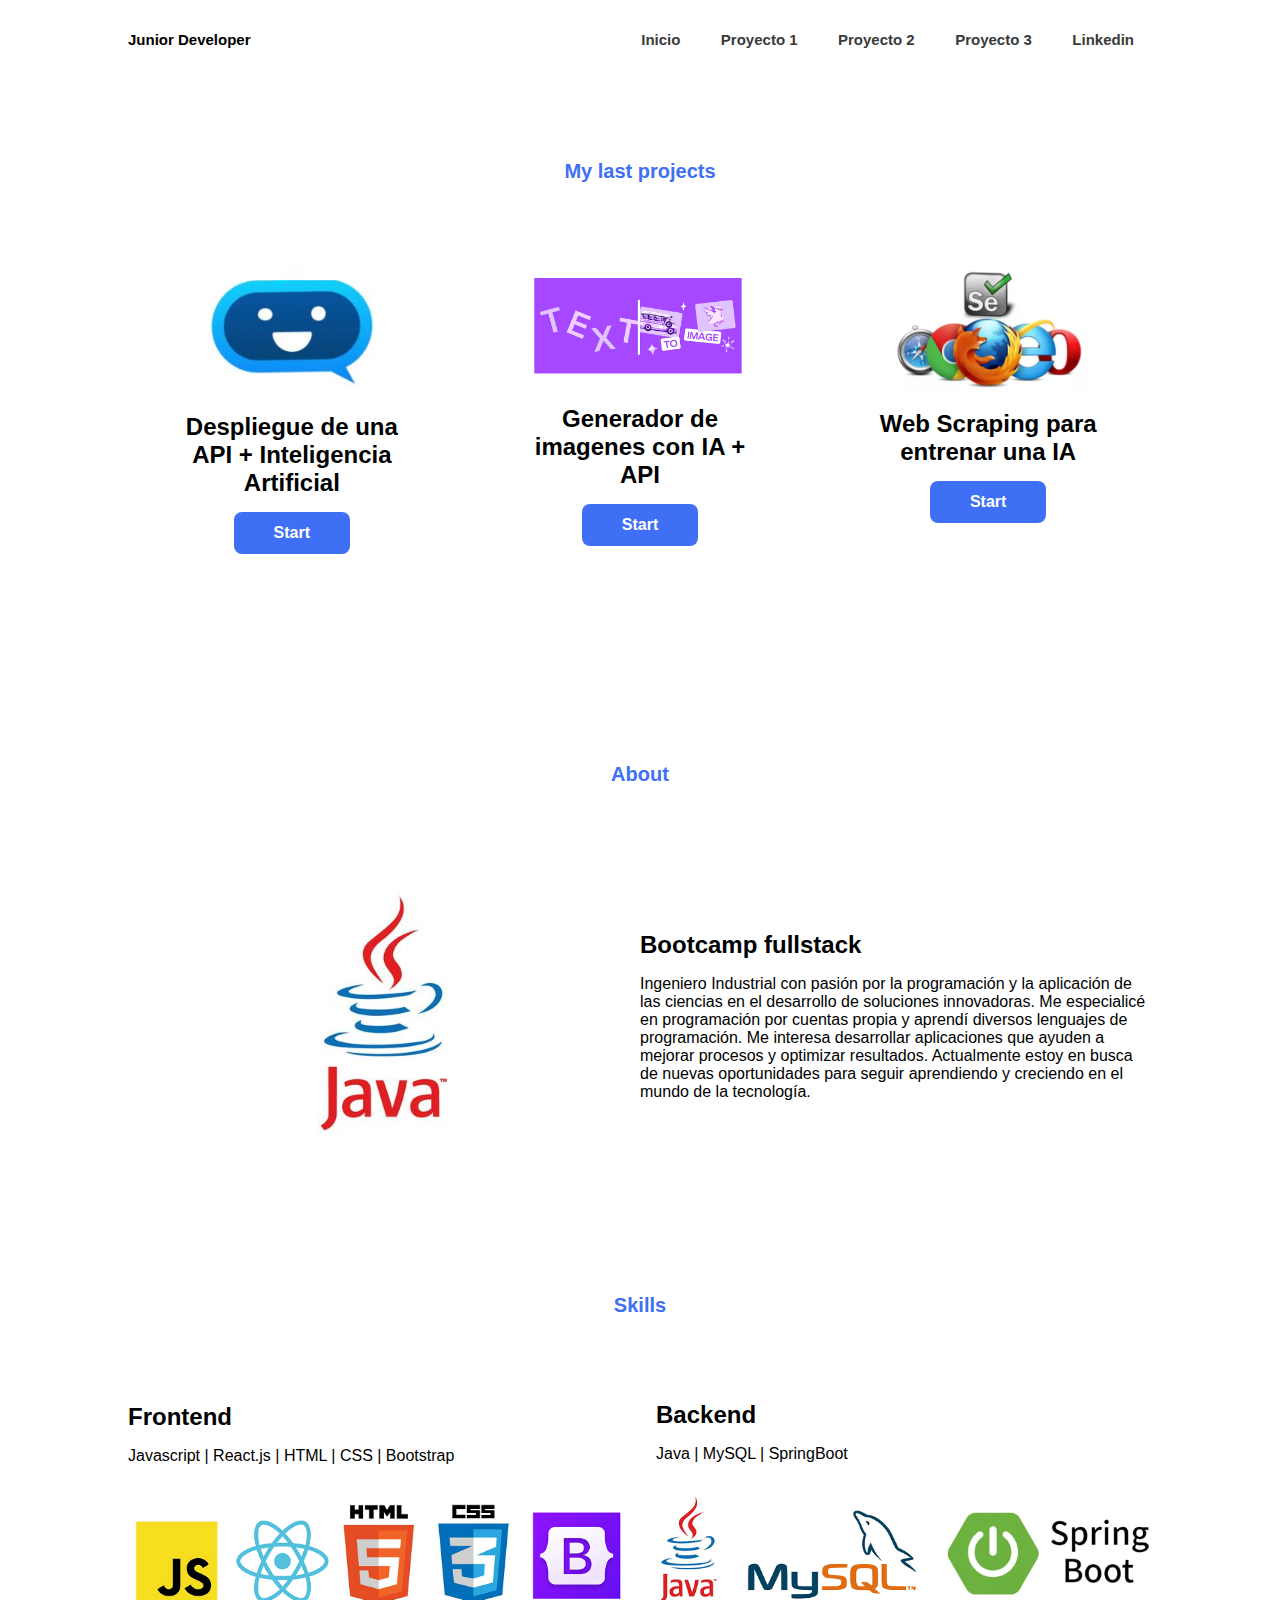
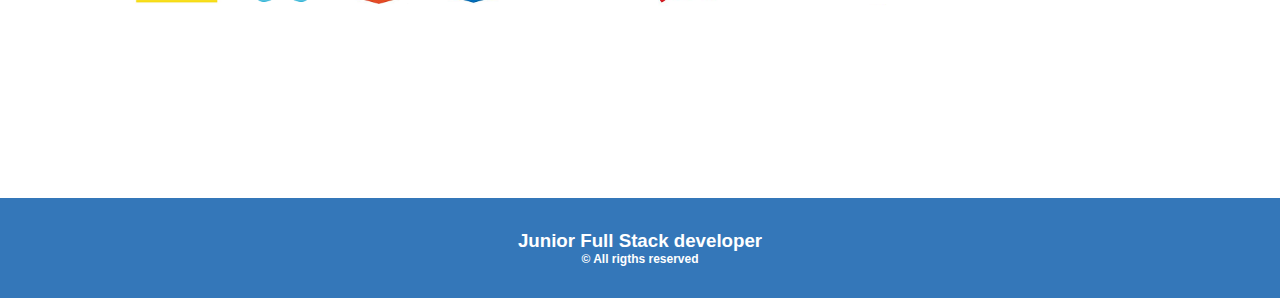
<file: index.html>
<!DOCTYPE html>
<html lang="en">
    <head>
        <meta charset="UTF-8">
        <meta http-equiv="X-UA-Compatible" content="IE=edge">
        <meta name="viewport" content="width=device-width, initial-scale=1.0">
        
        <link rel="stylesheet" href="https://cdnjs.cloudflare.com/ajax/libs/font-awesome/5.13.0/css/all.min.css">
        <link rel="stylesheet" href="assets/css/header.css">
        <link rel="stylesheet" href="assets/css/footer.css">
        <link rel="stylesheet" href="assets/css/styles.css">
        <link rel="icon" href="assets/favicon/favicon.ico" type="image/x-icon">


        <title>John portfolio</title>
    </head>
    <body>
        <nav>
            <input type="checkbox" id="check">
            <label for="check" class="checkbtn">
                <i class="fas fa-bars"></i>
            </label>
            <a href="index.html">
                <label class="logo">Junior Developer</label>
            </a>
            <ul>
                <li><a href="index.html">Inicio</a></li>
                <li><a href="project.html">Proyecto 1</a></li>
                <li><a href="project2.html">Proyecto 2</a></li>
                <li><a href="project3.html">Proyecto 3</a></li>
                <li><a href="https://linkedin.com/in/johngp97">Linkedin</a></li>
            </ul>
        </nav>


        <main class="l-main">

            <!----------------------My latest projects section----------------->
           
            <div class="container" id="blog">
                <section class="work section" id="work">
                  <h2 class="section-title" id="blog">My last projects</h2>
                  <div class="grid">
                        <div class="card">
                            <div class="card">
                                <div class="card_img">
                                    <img src="assets/img/project1.png">
                                </div>
                                <div class="card_body">
                                    <h2>Despliegue de una API + Inteligencia Artificial</h2>
                                    
                                </div>
                                <a href="project.html" class="button">Start</a>
                            </div>    
                        </div>
                        <div class="card">
                            <div class="card">
                                <div class="card_img">
                                    <img src="assets/img/project2.png">
                                </div>
                                <div class="card_body">
                                    <h2>Generador de imagenes con IA + API</h2>
                                </div>
                                <a href="project2.html" class="button">Start</a>
                            </div>    
                        </div>

                        <div class="card">
                            <div class="card">
                                <div class="card_img">
                                    <img src="assets/img/project3.png">
                                </div>
                                <div class="card_body">
                                    <h2>Web Scraping para entrenar una IA</h2>
                                </div>
                                <a href="project3.html" class="button">Start</a>
                            </div>    
                        </div>

                    </div>

                </section>
            </div>

            <!--===== ABOUT =====-->
            <section class="about section " id="about">
                <h2 class="section-title">About</h2>

                <div class="about__container bd-grid">
                    <div class="about__img">
                        <img src="assets/img/about.png" alt="">
                    </div>
                    
                    <div>
                        <h2 class="about__subtitle">Bootcamp fullstack</h2>
                        <p class="about__text"> 
                        Ingeniero Industrial con pasión por la programación y la aplicación de las ciencias en el desarrollo de soluciones
innovadoras. Me especialicé en programación por cuentas propia y aprendí diversos lenguajes de programación.
Me interesa desarrollar aplicaciones que ayuden a mejorar procesos y optimizar resultados.
Actualmente estoy en busca de nuevas oportunidades para seguir aprendiendo y creciendo en el mundo de la tecnología.
                    </div>                                   
                </div>
            </section>

            <!--===== SKILLS =====-->
            <section class="skills section" id="skills">
                <h2 class="section-title">Skills</h2><br><br>

                <div class="skills__container bd-grid">          
                    <div>
                        <h2 class="skills__subtitle">Frontend</h2>
                        <p class="skills__text">Javascript | React.js | HTML | CSS | Bootstrap</p>
                        <img src="assets/img/frontend.png">
                    </div>

                    <div>
                        <h2 class="skills__subtitle">Backend</h2>
                        <p class="skills__text">Java | MySQL | SpringBoot</p>
                        <img src="assets/img/backend.png">
                    </div>
                    
                </div>
            </section><br><br><br><br><br><br><br><br>

     
           

            
        </main>
        

        <!--===== FOOTER =====-->
        <footer class="footer">
            <h3>Junior Full Stack developer</h3>
            <p class="footer__copy">&#169 All rigths reserved</p>
        </footer>



    </body>
</html>
</file>
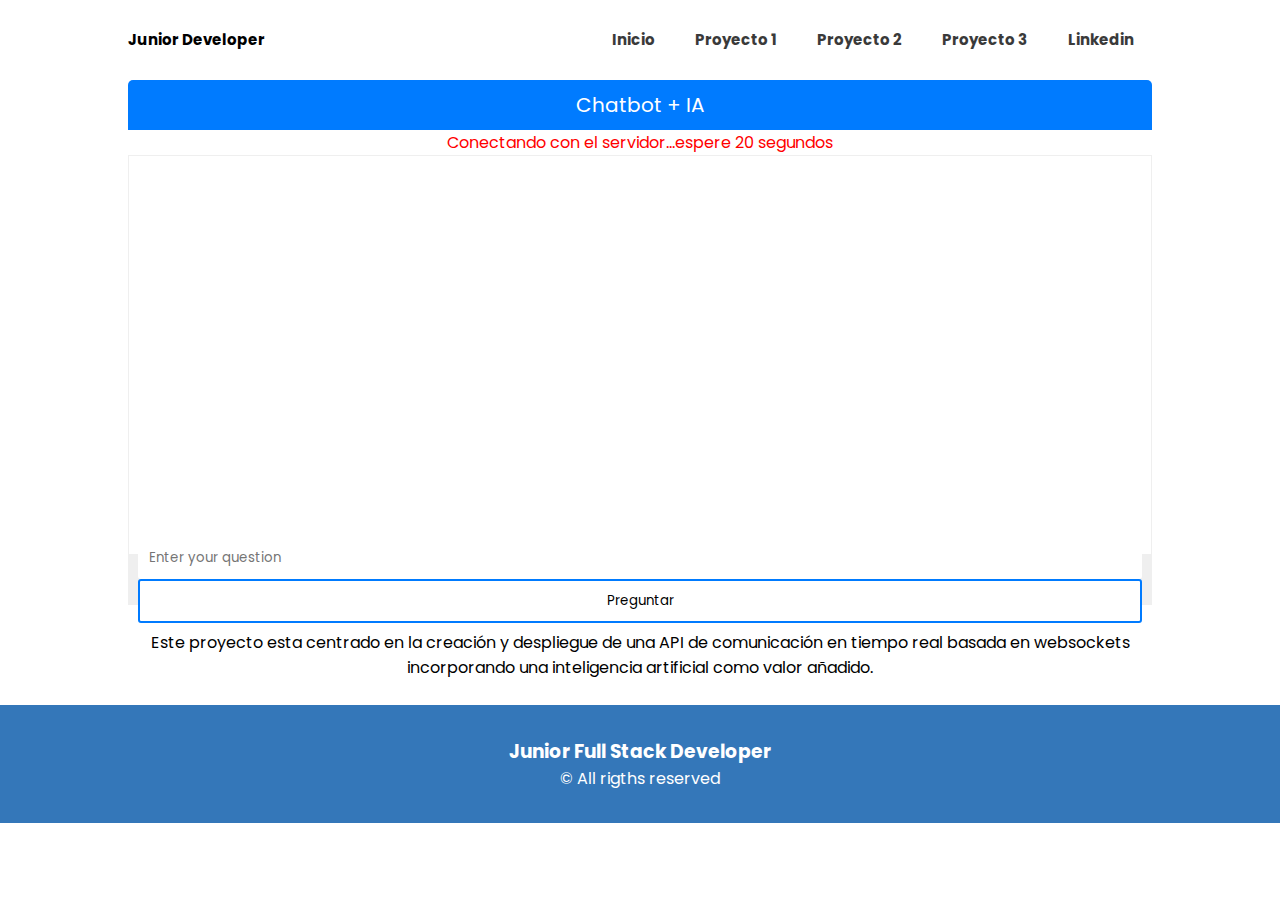
<file: project.html>
<!DOCTYPE html>
<html lang="en">
    <head>
        <meta charset="UTF-8">
        <meta name="viewport" content="width=device-width, initial-scale=1.0">
        <link rel="stylesheet" href="https://cdnjs.cloudflare.com/ajax/libs/font-awesome/5.13.0/css/all.min.css">
        <link rel="stylesheet" href="assets/css/header.css">
        <link rel="stylesheet" href="assets/css/footer.css">
        <link rel="stylesheet" href="assets/css/styles_project.css">

        <title>John</title>
    </head>
    <body>
        <nav>
            <input type="checkbox" id="check">
            <label for="check" class="checkbtn">
                <i class="fas fa-bars"></i>
            </label>
            <a href="index.html">
                <label class="logo">Junior Developer</label>
            </a>
            <ul>
                <li><a href="index.html">Inicio</a></li>
                <li><a href="project.html">Proyecto 1</a></li>
                <li><a href="project2.html">Proyecto 2</a></li>
                <li><a href="project3.html">Proyecto 3</a></li>
                <li><a href="https://linkedin.com/in/johngp97">Linkedin</a></li>
            </ul>
        </nav>

        <div class="container">

        
        <div class="wrapper">
            <div class="title">Chatbot + IA</div>
            <p id="load_server">
                Conectando con el servidor...espere 20 segundos
            </p>
            <div id="box" class="box">
                <div class="item">
                    <div class="msg">
                        
                    </div>
                </div>
                <div class="item right">
                    <div class="msg">
                        
                    </div>
                </div>
            </div>
            
            <div class="typing-area">
                <div class="input-field">
                    <form id="myform" class="input-form" onsubmit=";return false">
                        <input id="paquete" class="input" type="text" name="name" placeholder="Enter your question">
                        <input id="boton" value="Preguntar" type="submit" name=send_message_button2>
                    </form>
            
                </div>
            </div>
        </div>
        <br>
        <audio id="myAudio"></audio>
        <p>Este proyecto esta centrado en la creación y despliegue de una API de comunicación en tiempo real basada en websockets incorporando una inteligencia artificial como valor añadido.
     
        </p>
        <br>


    </div>
        
    <!--===== FOOTER =====-->
    <footer class="footer">
        <h3>Junior Full Stack Developer</h3>
        <p class="footer__copy">&#169 All rigths reserved</p>
    </footer>



        <!--===== MAIN JS =====-->
        <script src="assets/js/project.js"></script>
    </body>
</html>
</file>
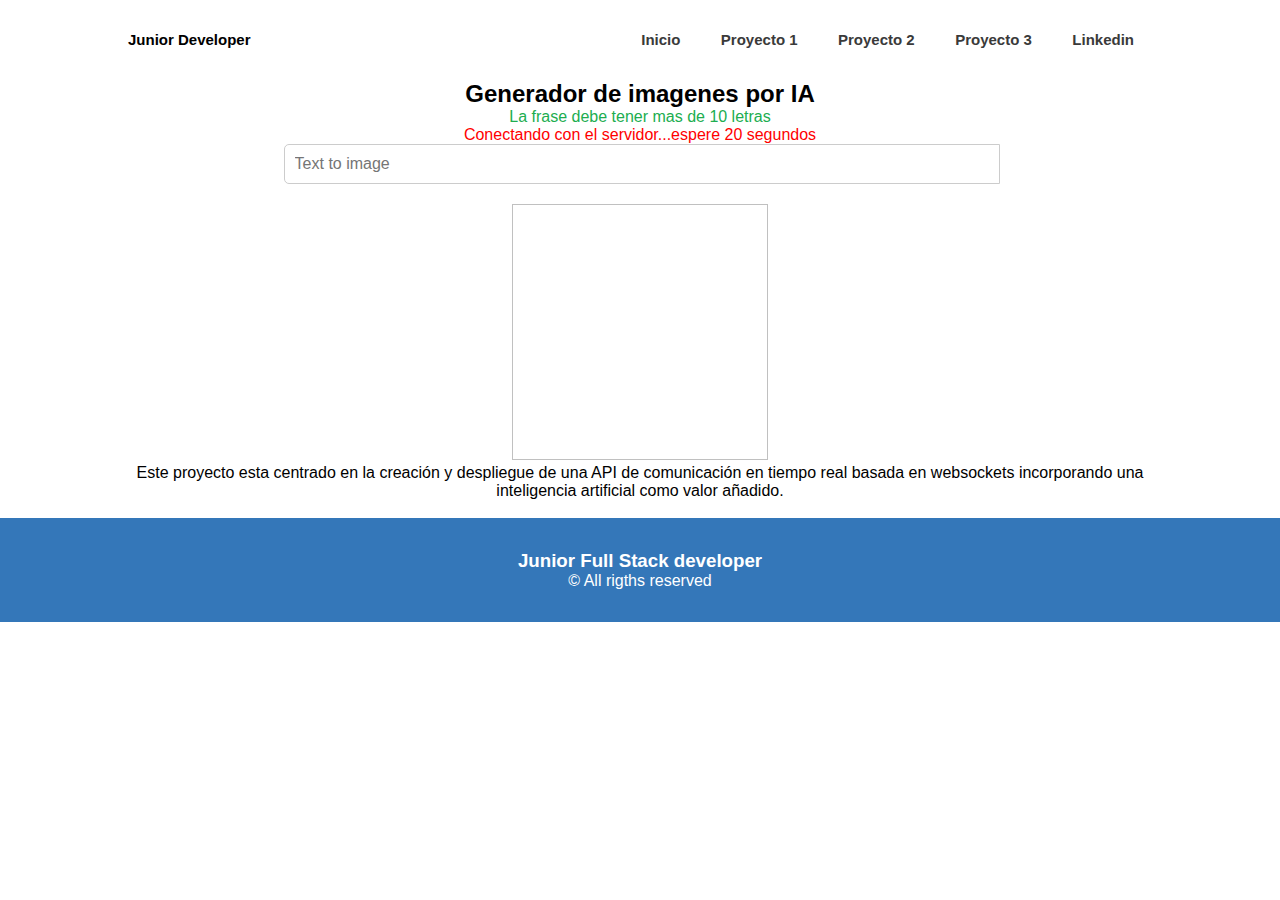
<file: project2.html>
<!DOCTYPE html>
<html lang="en">
    <head>
        <meta charset="UTF-8">
        <meta name="viewport" content="width=device-width, initial-scale=1.0">
        <link rel="stylesheet" href="https://cdnjs.cloudflare.com/ajax/libs/font-awesome/5.13.0/css/all.min.css">
        <link rel="stylesheet" href="assets/css/header.css">
        <link rel="stylesheet" href="assets/css/footer.css">
        <link rel="stylesheet" href="assets/css/styles_project2.css">

        <title>John</title>
    </head>
    <body>
        <nav>
            <input type="checkbox" id="check">
            <label for="check" class="checkbtn">
                <i class="fas fa-bars"></i>
            </label>
            <a href="index.html">
                <label class="logo">Junior Developer</label>
            </a>
            <ul>
                <li><a href="index.html">Inicio</a></li>
                <li><a href="project.html">Proyecto 1</a></li>
                <li><a href="project2.html">Proyecto 2</a></li>
                <li><a href="project3.html">Proyecto 3</a></li>
                <li><a href="https://linkedin.com/in/johngp97">Linkedin</a></li>
            </ul>
        </nav>
   

       <div class="container">

        <h2>Generador de imagenes por IA</h2>
        <p id="info">La frase debe tener mas de 10 letras</p>
        <p id="load_server">
            Conectando con el servidor...espere 20 segundos
        </p>
        

        <form id="myform" class="input-form" onsubmit=";return false">
            <input id="paquete" class="input" type="text" name="name" placeholder="Text to image"><br>
            <input id="boton" type="submit" name=send_message_button2 value="Generar">
        </form>

        <div class="scroll-container">
            <p id="p3" class="p">

            </p>
            <img id="imagen">
        </div>
        <p>Este proyecto esta centrado en la creación y despliegue de una API de comunicación en tiempo real basada en websockets incorporando una inteligencia artificial como valor añadido.
     
        </p>

        
        
    
    </div>

<br>

        <!--===== FOOTER =====-->
        <footer class="footer">
            <h3>Junior Full Stack developer</h3>
            <p class="footer__copy">&#169 All rigths reserved</p>
        </footer>




        <!--===== MAIN JS =====-->
        <script src="assets/js/project2.js"></script>
    </body>
</html>
</file>
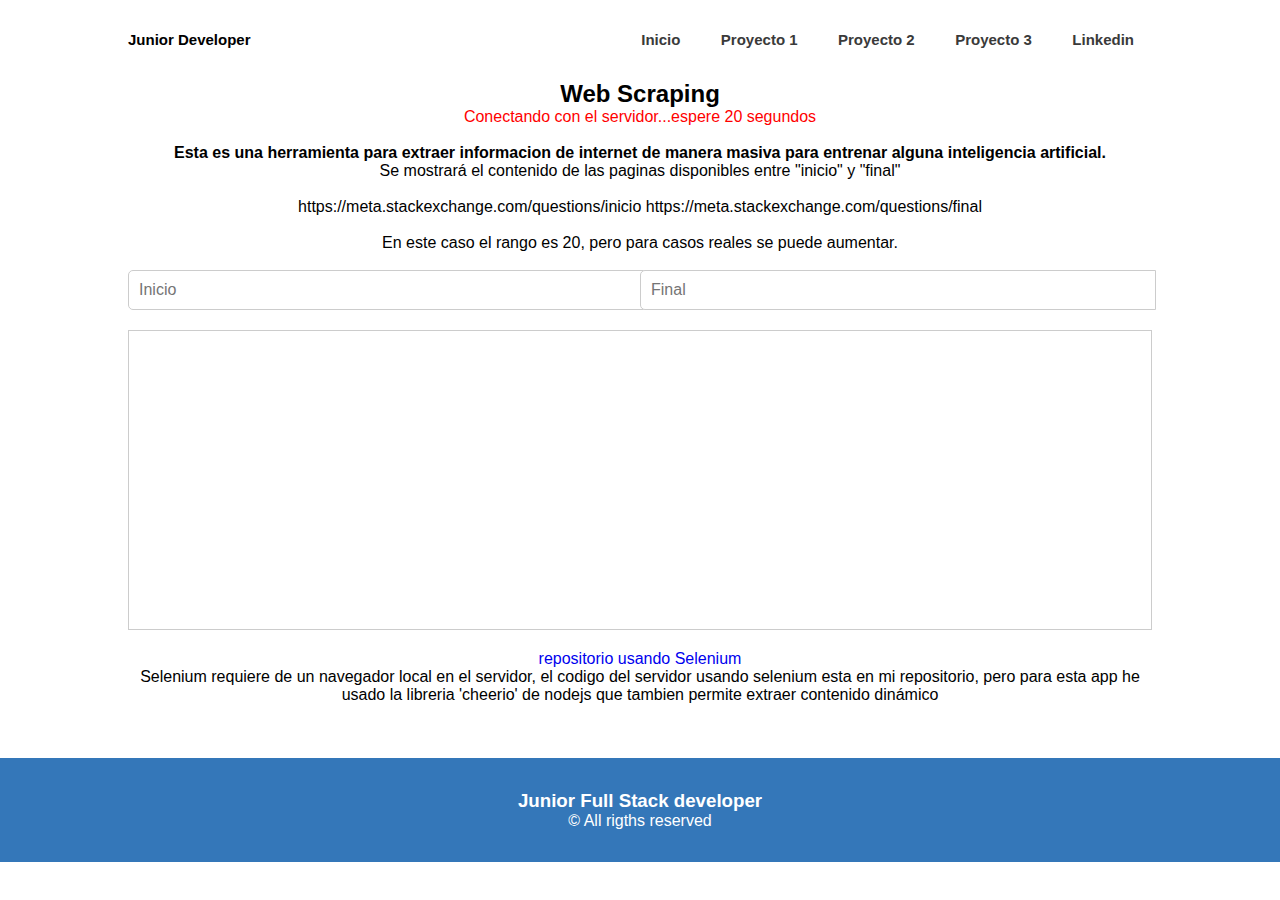
<file: project3.html>
<!DOCTYPE html>
<html lang="en">
    <head>
        <meta charset="UTF-8">
        <meta name="viewport" content="width=device-width, initial-scale=1.0">

        <link rel="stylesheet" href="https://cdnjs.cloudflare.com/ajax/libs/font-awesome/5.13.0/css/all.min.css">
        <link rel="stylesheet" href="assets/css/header.css">
        <link rel="stylesheet" href="assets/css/footer.css">
        <link rel="stylesheet" href="assets/css/styles_project3.css">

        <title>John</title>
    </head>
    <body>
        <nav>
            <input type="checkbox" id="check">
            <label for="check" class="checkbtn">
                <i class="fas fa-bars"></i>
            </label>
            <a href="index.html">
                <label class="logo">Junior Developer</label>
            </a>
            <ul>
                <li><a href="index.html">Inicio</a></li>
                <li><a href="project.html">Proyecto 1</a></li>
                <li><a href="project2.html">Proyecto 2</a></li>
                <li><a href="project3.html">Proyecto 3</a></li>
                <li><a href="https://linkedin.com/in/johngp97">Linkedin</a></li>
            </ul>
        </nav>
   

       <div class="container">

        <h2>Web Scraping</h2>
        
        <p id="load_server">
            Conectando con el servidor...espere 20 segundos
        </p>
    </br>
    <h4>
        Esta es una herramienta para extraer informacion de internet de manera masiva para entrenar alguna inteligencia artificial.
    </h4>

        <p>
            Se mostrará el contenido de las paginas disponibles entre "inicio" y "final"
            
        </p>
    </br>
        <p>
            https://meta.stackexchange.com/questions/inicio
            https://meta.stackexchange.com/questions/final
        </p>
    </br>

    <p>
        En este caso el rango es 20, pero para casos reales se puede aumentar.
    </p>
    
</br>

        <form id="myform" class="input-form" onsubmit=";return false">
            <input id="paquete" class="input" type="number" name="name" placeholder="Inicio" oninput="if(this.value.length > this.maxLength) this.value = this.value.slice(0, this.maxLength);" maxlength="5"><br>
            <input id="paquete2" class="input" type="number" name="name" placeholder="Final" readonly><br>
        </br>
            <input id="boton" type="submit" name=send_message_button2 value="Buscar" hidden>
        </form>

        <script>
            const paquete1 = document.getElementById("paquete");
            const paquete2 = document.getElementById("paquete2");
          
            paquete1.addEventListener("input", () => {
              var a= eval(paquete1.value);
              var b=20;
              var c=a+b;
              paquete2.value=c;
              
            });
          </script>
     

        <div class="scroll-container">
            <p id="p3" class="p">

            </p>
        </div>

        
        <a href="https://github.com/johnbigdata/tester">repositorio usando Selenium</a>
        <p>
           Selenium requiere de un navegador local en el servidor, el codigo del servidor usando selenium esta en mi repositorio, pero para esta app he usado la libreria 'cheerio' de nodejs que tambien permite extraer contenido dinámico 
        </p>
        
        
    
    </div>

<br><br><br>


       
        

        <!--===== FOOTER =====-->
        <footer class="footer">
            <h3>Junior Full Stack developer</h3>
            <p class="footer__copy">&#169 All rigths reserved</p>
        </footer>




        <!--===== MAIN JS =====-->
        <script src="assets/js/project3.js"></script>
    </body>
</html>
</file>
<file: assets/css/header.css>
*{
    padding:0;
    margin:0;
    text-decoration:none;
    list-style:none;
    box-sizing:border-box;
  }
  
  
  body{
    font-family: 'Poppins', sans-serif;
  }
  
  nav{
    background:rgb(255, 255, 255);
    height:80px;
    width:100%;

    position: sticky;
    top: 0;
    background-color: #ffffff;
    z-index: 9999;
  }
  
  .enlace{
    position:absolute;
    padding:20px 50px;
  }
  
  label.logo{
    color:rgb(0, 0, 0);
    font-size:15px;
    line-height:80px;
    padding:0 10%;
    font-weight:bold;
  }
  
  nav ul{
    float:right;
    margin-right:10%;
  }
  
  nav ul li{
    display:inline-block;
    line-height:80px;
    margin:0 5px;
  }
  
  nav ul li a{
    color:rgb(58, 58, 58);
    font-size:15px;
    padding:7px 13px;
    border-radius:3px;
    font-weight:bold;
  }
  
  li a.active, li a:hover{
    background: rgb(177, 177, 177);
    transition:.5s;
  }
  
  .checkbtn{
    font-size:20px;
    color:rgb(0, 0, 0);
    float:right;
    line-height:80px;
    margin-right:40px;
    cursor:pointer;
    display:none;
  }
  
  #check{
    display:none;
  }
  
  
  
  
  @media(max-width:850px){
    .checkbtn{
      display:block;
    }
    ul{
      position:fixed;
      width:100%;
      height:100vh;
      background:rgb(255, 255, 255);
      top:80px;
      left:-100%;
      text-align:center;
      transition:all .5s;
    }
  
    nav ul li{
      display:block;
      margin:50px 0;
      line-height:30px;
    }
  
    nav ul li a{
      font-size:15px;
    }
  
    li a:hover, li a.active{
      background:none;
      color:rgb(82, 82, 255);
    }
  
    #check:checked~ul{
      left:0;
    }
  }
</file>
<file: assets/css/footer.css>
/* ===== FOOTER =====*/
.footer {
    background-color: #3477b9;
    color: #fff;
    text-align: center;
    font-weight: var(--font-semi);
    padding: 2rem 0;
  }
  
  .footer__title {
    font-size: 2rem;
    margin-bottom: var(--mb-4);
  }
  
  .footer__social {
    margin-bottom: var(--mb-4);
  }
  
  .footer__icon {
    font-size: 1.5rem;
    color: #fff;
    margin: 0 var(--mb-2);
  }
  
  .footer__copy {
    font-size: var(--smaller-font-size);
  }
</file>
<file: assets/css/styles.css>
/*===== VARIABLES CSS =====*/
:root {
  --header-height: 3rem;
  --font-semi: 600;
  /*===== Colores =====*/
  /*Purple 260 - Red 355 - Blue 224 - Pink 340*/
  /* HSL color mode */
  --hue-color: 224;
  --first-color: hsl(var(--hue-color), 89%, 60%);
  --second-color: hsl(var(--hue-color), 56%, 12%);
  /*===== Fuente y tipografia =====*/
  --body-font: 'Poppins', sans-serif;
  --big-font-size: 2rem;
  --h2-font-size: 1.25rem;
  --normal-font-size: .938rem;
  --smaller-font-size: .75rem;
  /*===== Margenes =====*/
  --mb-2: 1rem;
  --mb-4: 2rem;
  --mb-5: 2.5rem;
  --mb-6: 3rem;
  /*===== z index =====*/
  --z-back: -10;
  --z-fixed: 100;
}



/*===== BASE =====*/
*, ::before, ::after {
  box-sizing: border-box;
}

html {
  scroll-behavior: smooth;
}



h1, h2, p {
  margin: 0;
}

ul {
  margin: 0;
  padding: 0;
  list-style: none;
}

a {
  text-decoration: none;
}

img {
  max-width: 100%;
  height: auto;
  display: block;
}

/*===== CLASS CSS ===== */
.section-title {
  font-size: var(--h2-font-size);
  color: var(--first-color);
  margin-top: var(--mb-2);
  margin-bottom: var(--mb-4);
  text-align: center;
}

.section {
  padding-top: 3rem;
  padding-bottom: 2rem;
}

/*===== LAYOUT =====*/
.bd-grid {
  max-width: 1024px;
  display: grid;
  margin-left: var(--mb-2);
  margin-right: var(--mb-2);
}

.l-header {
  width: 100%;
  position: fixed;
  top: 0;
  left: 0;
  z-index: var(--z-fixed);
  background-color: #fff;
  box-shadow: 0 1px 4px rgba(146, 161, 176, 0.15);
}

/*===== HOME =====*/
.home {
  position: relative;
  row-gap: 5rem;
  padding: 4rem 0 5rem;
}

.home__data {
  align-self: center;
}

.home__title {
  font-size: var(--big-font-size);
  margin-bottom: var(--mb-5);
}

.home__title-color {
  color: var(--first-color);
}

.home__social {
  display: flex;
  flex-direction: column;
}

.home__social-icon {
  width: max-content;
  margin-bottom: var(--mb-2);
  font-size: 1.5rem;
  color: var(--second-color);
}

.home__social-icon:hover {
  color: var(--first-color);
}

.home__img {
  position: absolute;
  right: 0;
  bottom: 0;
  width: 260px;
}

.home__blob {
  fill: var(--first-color);
}

.home__blob-img {
  width: 400px;
  height: 300px;
  
}

/*BUTTONS*/
.button {
  display: inline-block;
  background-color: var(--first-color);
  color: #fff;
  padding: .75rem 2.5rem;
  font-weight: var(--font-semi);
  border-radius: .5rem;
  transition: .3s;
}

.button:hover {
  box-shadow: 0px 10px 36px rgba(0, 0, 0, 0.15);
}

/* ===== ABOUT =====*/
.about__container {
  row-gap: 2rem;
  text-align: center;
}

.about__subtitle {
  margin-bottom: var(--mb-2);
}

.about__img {
  justify-self: center;
}

.about__img img {
  width: 200px;

  border-radius: .5rem;
}

/* ===== SKILLS =====*/
.skills__container {
  row-gap: 2rem;
  text-align: center;
}

.skills__subtitle {
  margin-bottom: var(--mb-2);
}

.skills__text {
  margin-bottom: var(--mb-4);
}

.skills__data {
  display: flex;
  justify-content: space-between;
  align-items: center;
  position: relative;
  font-weight: var(--font-semi);
  padding: .5rem 1rem;
  margin-bottom: var(--mb-4);
  border-radius: .5rem;
  box-shadow: 0px 4px 25px rgba(14, 36, 49, 0.15);
}

.skills__icon {
  font-size: 2rem;
  margin-right: var(--mb-2);
  color: var(--first-color);
}

.skills__names {
  display: flex;
  align-items: center;
}

.skills__bar {
  position: absolute;
  left: 0;
  bottom: 0;
  background-color: var(--first-color);
  height: .25rem;
  border-radius: .5rem;
  z-index: var(--z-back);
}

.skills__html {
  width: 95%;
}

.skills__css {
  width: 95%;
}

.skills__js {
  width: 95%;
}

/*
.skills__ux {
  width: 95%;
}
*/

.skills__img {
  border-radius: .5rem;
}

/* ===== WORK =====*/


/* ===== MEDIA QUERIES=====*/
@media screen and (max-width: 320px) {
  .home {
    row-gap: 2rem;
  }
  .home__img {
    width: 200px;
  }
}

@media screen and (min-width: 576px) {
  .home {
    padding: 4rem 0 2rem;
  }
  .home__social {
    padding-top: 0;
    padding-bottom: 2.5rem;
    flex-direction: row;
    align-self: flex-end;
  }
  .home__social-icon {
    margin-bottom: 0;
    margin-right: var(--mb-4);
  }
  .home__img {
    width: 300px;
    bottom: 25%;
  }
  .about__container {
    grid-template-columns: repeat(2, 1fr);
    align-items: center;
    text-align: initial;
  }
  .skills__container {
    grid-template-columns: .7fr;
    justify-content: center;
    column-gap: 1rem;
  }
  .work__container {
    grid-template-columns: repeat(2, 1fr);
    column-gap: 2rem;
    padding-top: 2rem;
  }
  .contact__form {
    width: 360px;
    padding-top: 2rem;
  }
  .contact__container {
    justify-items: center;
  }
}

@media screen and (min-width: 768px) {
  body {
    margin: 0;
  }
  .section {
    padding-top: 4rem;
    padding-bottom: 3rem;
  }
  .section-title {
    margin-bottom: var(--mb-6);
  }
  .section-title::after {
    width: 80px;
    top: 3rem;
  }
  .nav {
    height: calc(var(--header-height) + 1.5rem);
  }
  .nav__list {
    display: flex;
    padding-top: 0;
  }
  .nav__item {
    margin-left: var(--mb-6);
    margin-bottom: 0;
  }
  .nav__toggle {
    display: none;
  }
  .nav__link {
    color: var(--second-color);
  }
  .home {
    padding: 8rem 0 2rem;
  }
  .home__img {
    width: 400px;
    bottom: 10%;
  }
  .about__container {
    padding-top: 2rem;
  }
  .about__img img {
    width: 300px;
  }
  .skills__container {
    grid-template-columns: repeat(2, 1fr);
    column-gap: 2rem;
    align-items: center;
    text-align: initial;
  }
  .work__container {
    grid-template-columns: repeat(3, 1fr);
    column-gap: 2rem;
  }
}

@media screen and (min-width: 992px) {
  .bd-grid {
    margin-left: auto;
    margin-right: auto;
  }
  .home {
    padding: 10rem 0 2rem;
  }
  .home__img {
    width: 450px;
  }
}
.container {
    max-width: 70%;
    margin: 0 auto;
    height: 100%;
}

.grid {
    display: grid;
    grid-template-columns: 1fr 1fr 1fr;
    gap: 3%;
    margin: 5% 0;
}

.card {
    overflow: hidden;
    padding: 20px;
    background-color: #FFF;
    border-radius: 30px;
    text-align: center;
}


.card_img img {
    width: 100%;
    height: auto;
    border-radius: 20px;
}

.card_body {
    padding: 26px 20px 36px 20px;
}

.card_title {
    font-family: 'Merriweather',
        serif;
    font-weight: 900;
    text-transform: capitalize;

    font-size: 26px;
    padding-bottom: 20px;
}

.card_body p {
    font-weight: 400;
    font-size: 18px;
    line-height: 1.7;

}

p.card_author {
    font-size: 15px;
    padding-top: 15px;

}

p.card_author a {
    color: #1B1C34;
    font-style: italic;
}

p.card_author a:hover {
    font-weight: bold;
}

a.read_more {
    color: #FFF;
    font-size: 13px;
    text-decoration: none;
    letter-spacing: 1.1px;
    background: #0F1616;
    margin-top: 50px;
    padding: 24px 0px;
    border-radius: 15px;
    display: inline-block;
    width: 70%;
    transition: all .3s ease-in-out;
}

a.read_more:hover {
    box-shadow: 0px 1px 50px rgba(0, 0, 0, 0.15);
    background: #404040;
}

.link {
    position: fixed;
    background-color: #D12322;
    padding: 23px 40px;
    right: -106px;
    border-radius: 5px;
    top: 50%;
    transform: translateY(-50%);
    transform: rotate(-90deg);
    font-size: 18px;
    font-weight: 500;
    color: #FFF;
    text-decoration: none;
    text-transform: capitalize;
    transition: all .1s ease-in-out;
}

.link i {
    padding-left: 7px;
}

.link:hover {
    text-decoration: underline;
    background-color: black;
}

@media only screen and (max-width: 1441px) and (min-width: 1025px) {
    .container {
        max-width: 80%;
    }

    .grid {
        gap: 2%;
    }

    .card {
        padding: 15px;
    }

    .card_body {
        padding: 15px;
    }

    .card_title {
        font-size: 22px;
        padding-bottom: 14px;
    }

    .card_body p {
        font-size: 16px;
    }

    a.read_more {
        padding: 19px 0;
        width: 60%;
        font-size: 11px;
        margin-top: 30px;
    }

}

@media only screen and (max-width: 1024px) {

    .grid {
        grid-template-columns: 1fr;
        gap: 2%;
    }
}

@media only screen and (max-width: 425px) {
    .container {
        max-width: 90%;
    }

    .card {
        padding: 20px 10px;
    }

    .card_body {
        padding: 7px;
    }

    .card_title {
        font-size: 20px;
        padding-bottom: 7px;
    }

    .card_body p {
        font-size: 14px;
    }

    a.read_more {
        padding: 15px 0;
        margin-top: 20px;
    }

}

p {
    font-family: Arial, sans-serif;
}
</file>
<file: assets/css/styles_project.css>
@import url('https://fonts.googleapis.com/css2?family=Poppins:ital,wght@0,100;0,200;0,300;0,400;0,500;0,600;0,700;0,800;0,900;1,100;1,200;1,300;1,400;1,500;1,600;1,700;1,800;1,900&display=swap');


.box{
  overflow: auto;
}


#load_server{
    color:red;
  }

.container {
  margin: 0 auto;
  text-align: center;
  padding:0 10%;
}

body {
    font-family: 'Poppins', sans-serif;
    justify-content: center;
    align-items: center;
    min-height: 100vh;
}

.wrapper {
    max-width: 100%;
}

.wrapper .title {
    background: #007bff;
    color: white;
    line-height: 2.5;
    border-radius: 5px 5px 0 0;
    text-align: center;
    font-size: 20px;
}

.wrapper .box {
    border: 1px solid #efefef;
    padding: 10px 15px;
    min-height: 400px;
    max-height: 400px;
}

.wrapper .box .item {
    display: flex;
    float: left;
    margin: 10px 0;
}

.wrapper .box .item .icon {
    background: #007bff;
    color: white;
    width: 40px;
    height: 40px;
    text-align: center;
    line-height: 40px;
    border-radius: 50%;
}

.wrapper .box .item .msg {
    background: #007bff;
    color: white;
    border-radius: 10px;
    margin-left: 10px;
}

.wrapper .box .item .msg p {
    padding: 10px;
}

.wrapper .box .item.right {
    float: right;
}

.wrapper .box .item.right .msg {
    background: #efefef;
    color: #333;
}

.wrapper .typing-area {
    width: 100%;
    background: #efefef;
    height: 50px;
    display: flex;
    justify-content: center;
    align-items: center;
    padding: 10px;
}

.wrapper .typing-area .input-field {
    width: 100%;
    position: relative;
}

.wrapper .typing-area .input-field input {
    width: 100%;
    padding: 10px;
    border: 1px solid transparent;
    border-radius: 3px;
    outline: none;
    padding-right: 70px;
    font-family: 'Poppins', sans-serif;
    transition: 0.3s all ease;
}

.wrapper .typing-area .input-field input:focus {
    border-color: #007bff;
}


#boton {
    background-color: white;
    border: 2px solid #007bff;
    color: black; /* Ajusta el color del texto según tus preferencias */
    padding: 10px 20px; /* Ajusta el espaciado interno del botón según tus preferencias */
    text-decoration: none; /* Si es un enlace, evita la decoración de subrayado */
    display: inline-block; /* Permite que el botón se ajuste automáticamente al contenido */
    cursor: pointer;
}

#boton:hover {
    background-color: #007bff;
}

#boton:active {
    background-color: #003f83;
}
</file>
<file: assets/css/styles_project2.css>
p {
    font-family: 'Poppins', sans-serif;
}


#load_server{
  color:red;
}

#info{
  color:#20ad4f;;
}


img {
    width:256px;
    height:256px;
}


.container {
    max-width: 80%;
    margin: 0 auto;
    text-align: center;
  }
  
  
  
  .scroll-container p {
    font-size: 18px;
    line-height: 1.5;
  }
  
  .input-form {
    display: flex;
    justify-content: center;
    align-items: center;
    margin-bottom: 20px;
  }
  
  .input-form input {
    padding: 10px;
    font-size: 16px;
    border: 1px solid #ccc;
    border-radius: 5px 0 0 5px;
    outline: none;
    width: 70%;
    margin-right: -4px;
  }
  
  .input-form #boton {
    width:100px;
    padding: 10px 20px;
    font-size: 16px;
    background-color: #3bcd6c;
    color: #fff;
    border: none;
    border-radius: 0 5px 5px 0;
    cursor: pointer;
    outline: none;
    display:none;
  }
  
  .input-form #boton:hover {
    background-color: #3477b9;
  }
</file>
<file: assets/css/styles_project3.css>
p {
    font-family: Arial, sans-serif;
}

#load_server{
  color:red;
}


.container {
    max-width: 80%;
    margin: 0 auto;
    text-align: center;
  }
  
  .scroll-container {
    height: 300px;
    overflow: auto;
    padding: 10px;
    border: 1px solid #ccc;
    margin-bottom: 20px;

    display: flex;
    flex-direction: column-reverse;
  }
  
  .scroll-container p {
    font-size: 18px;
    line-height: 1.5;
  }
  
  .input-form {
    display: flex;
    justify-content: center;
    align-items: center;
    margin-bottom: 20px;
  }
  
  .input-form input {
    padding: 10px;
    font-size: 16px;
    border: 1px solid #ccc;
    border-radius: 5px 0 0 5px;
    outline: none;
    width: 70%;
    margin-right: -4px;
  }

  .input-form #boton {
    width:100px;
    padding: 10px 20px;
    font-size: 16px;
    background-color: #3bcd6c;
    color: #fff;
    border: none;
    border-radius: 0 5px 5px 0;
    cursor: pointer;
    outline: none;
    display:none;
  }
  
  .input-form #boton:hover {
    background-color: #3477b9;
  }
</file>
